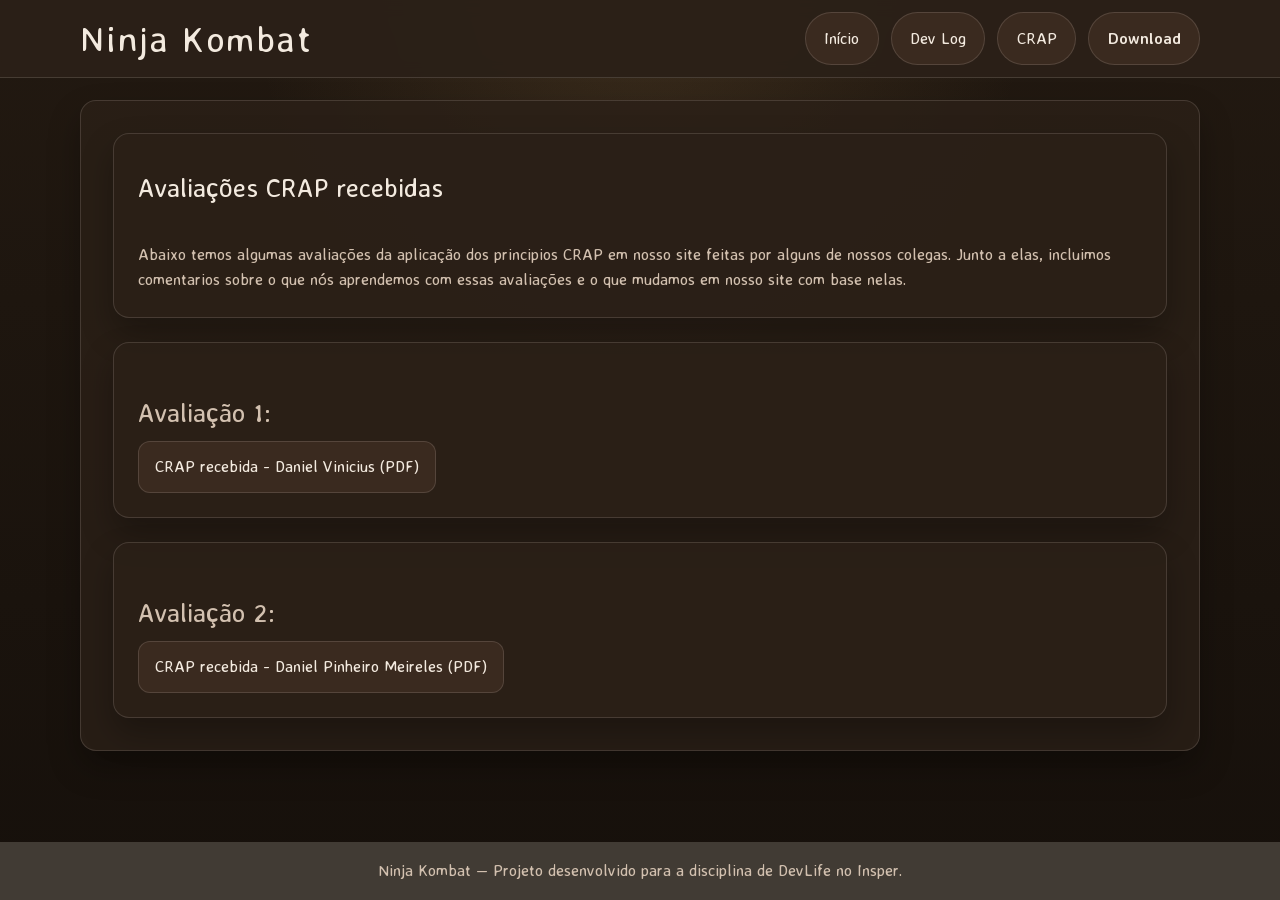
<file: crap.html>
<!DOCTYPE html>
<html lang="pt-br">

<head>
  <meta charset="UTF-8">
  <meta name="viewport" content="width=device-width, initial-scale=1.0">
  <title>Ninja Kombat</title>
  <link rel="stylesheet" href="styles.css">
  <link rel="stylesheet" href="reset.css">
  <link rel="stylesheet" href="styles.css">

  <link rel="preconnect" href="https://fonts.googleapis.com">
  <link rel="preconnect" href="https://fonts.gstatic.com" crossorigin>
  <link
    href="https://fonts.googleapis.com/css2?family=Averia+Sans+Libre:ital,wght@0,300;0,400;0,700;1,300;1,400;1,700&display=swap"
    rel="stylesheet">
</head>

<body>
  <header class="site-header">
    <div class="page header-inner">
      <div class="header-brand">
        <h1 id="title">Ninja Kombat</h1>
      </div>

      <nav class="header-actions" aria-label="Navegação principal">
        <a href="./index.html">Início</a>
        <a href="./dev-logs.html">Dev Log</a>
        <a href="./crap.html">CRAP</a>
        <a href="./Ninja-Kombat.zip" download class="download-btn">Download</a>
      </nav>
    </div>
  </header>

  <main class="page">
    <section class="hero" aria-labelledby="title">
      <div id="intro" class="content-section">
        <h2>Avaliações CRAP recebidas</h2>
        <p>
          <br>
          Abaixo temos algumas avaliações da aplicação dos principios CRAP em nosso site feitas por alguns de nossos
          colegas. Junto a elas, incluimos comentarios sobre o que nós aprendemos com essas avaliações e o que mudamos
          em nosso site com base nelas.
        </p>
      </div>

      <div id="membros" class="content-section">
        <ul class="file-list">
          <li>
            <h2>Avaliação 1:</h2>
            <a href="./avaliacao_crap_recebida/CRAP_recebida_daniel_vinicius.pdf" target="_blank" rel="noopener">
              CRAP recebida - Daniel Vinicius (PDF)
            </a>
          </li>
        </ul>
      </div>

      <div id="membros" class="content-section">
        <ul class="file-list">
          <li>
            <h2>Avaliação 2:</h2>
            <a href="./avaliacao_crap_recebida/CRAP_recebida_daniel_pinheiro_meireles.pdf" target="_blank" rel="noopener">
              CRAP recebida - Daniel Pinheiro Meireles (PDF)
            </a>
          </li>
        </ul>
      </div>
    </section>
  </main>

  <footer class="site-footer">
    <p>Ninja Kombat — Projeto desenvolvido para a disciplina de DevLife no Insper.</p>
  </footer>
</body>

</html>
</file>
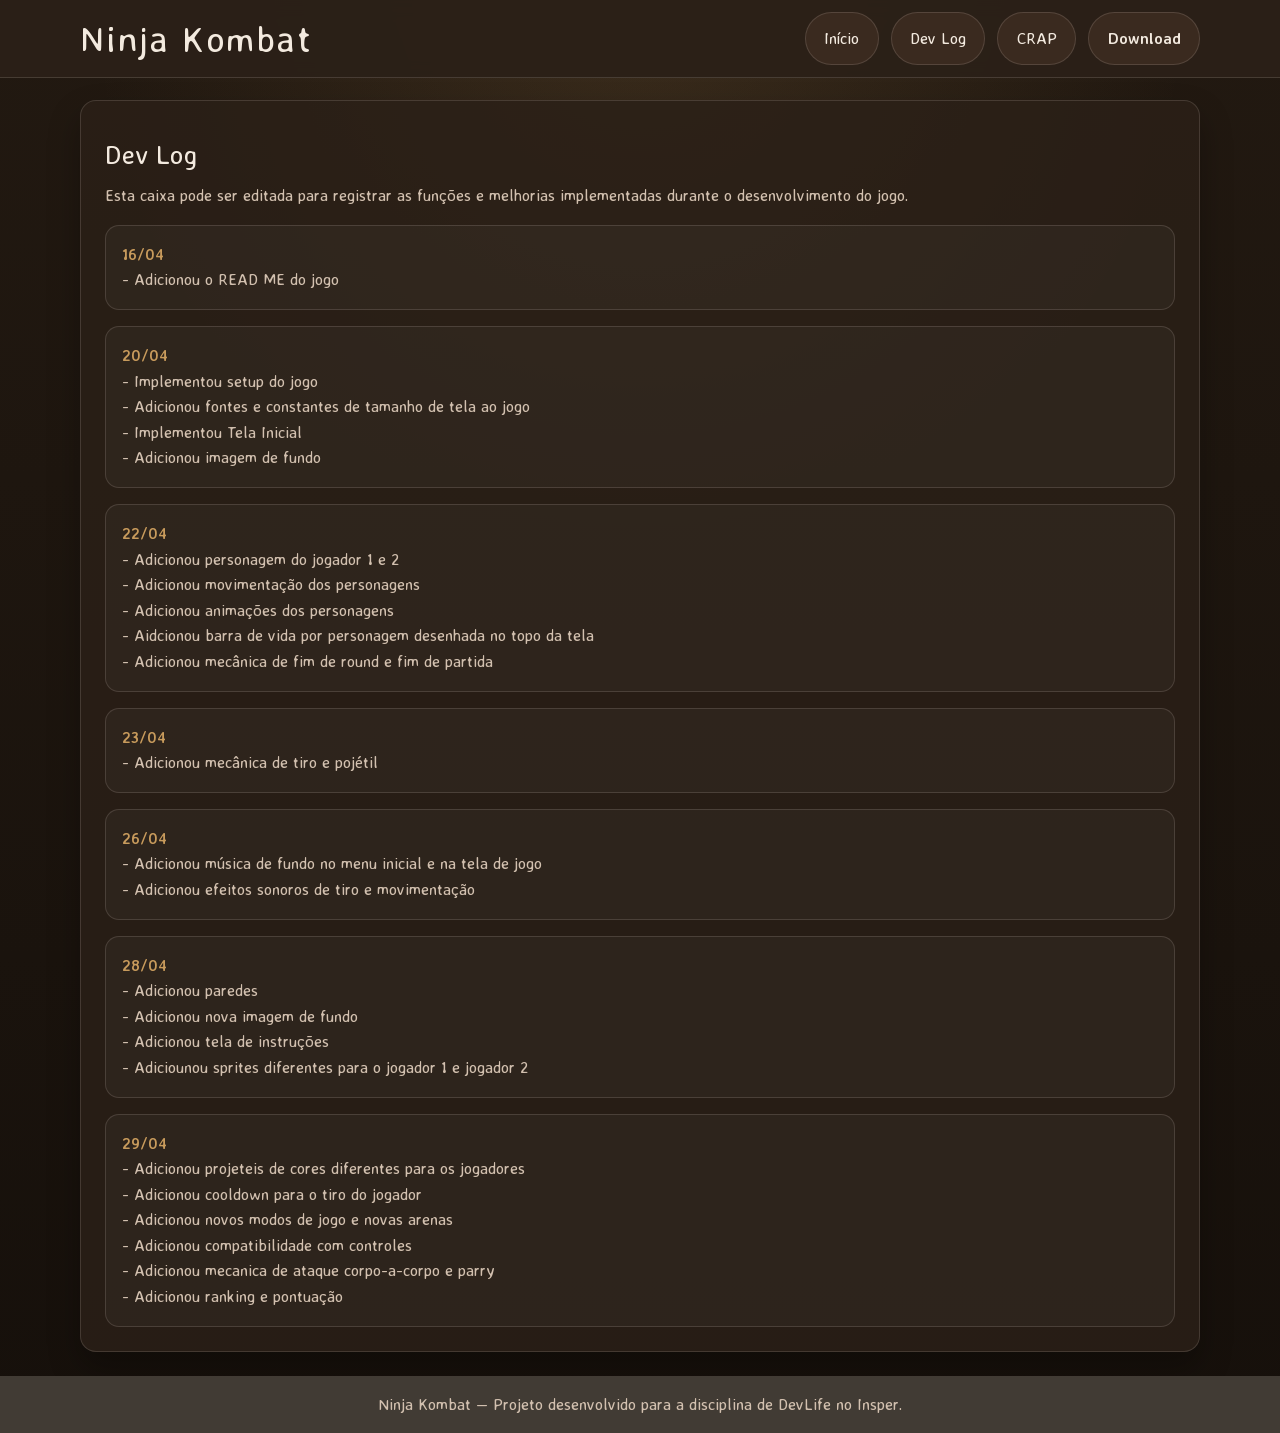
<file: dev-logs.html>
<!DOCTYPE html>
<html lang="pt-br">

<head>
  <meta charset="UTF-8">
  <meta name="viewport" content="width=device-width, initial-scale=1.0">
  <title>Ninja Kombat</title>
  <link rel="stylesheet" href="./reset.css">
  <link rel="stylesheet" href="./styles.css">

  <link rel="preconnect" href="https://fonts.googleapis.com">
  <link rel="preconnect" href="https://fonts.gstatic.com" crossorigin>
  <link
    href="https://fonts.googleapis.com/css2?family=Averia+Sans+Libre:ital,wght@0,300;0,400;0,700;1,300;1,400;1,700&display=swap"
    rel="stylesheet">
</head>

<body>
  <header class="site-header">
    <div class="page header-inner">
      <div class="header-brand">
        <h1 id="title">Ninja Kombat</h1>
      </div>

      <nav class="header-actions" aria-label="Navegação principal">
        <a href="./index.html">Início</a>
        <a href="./dev-logs.html">Dev Log</a>
        <a href="./crap.html">CRAP</a>
        <a href="./Ninja-Kombat.zip" download class="download-btn">Download</a>
      </nav>
    </div>
  </header>

  <main class="page">
    <section class="content-section devlog-section" aria-labelledby="devlog-title">
      <h2 id="devlog-title">Dev Log</h2>
      <p>
        Esta caixa pode ser editada para registrar as fun&ccedil;&otilde;es e melhorias implementadas durante o
        desenvolvimento do jogo.
      </p>

      <ol class="devlog-list">
        <li class="devlog-entry">
          <span class="devlog-date">16/04</span>
          <p>
            - Adicionou o READ ME do jogo
          </p>
        </li>

        <li class="devlog-entry">
          <span class="devlog-date">20/04</span>
          <p>
            - Implementou setup do jogo
            <br>
            - Adicionou fontes e constantes de tamanho de tela ao jogo
            <br>
            - Implementou Tela Inicial
            <br>
            - Adicionou imagem de fundo
          </p>
        </li>

        <li class="devlog-entry">
          <span class="devlog-date">22/04</span>
          <p>
          - Adicionou personagem do jogador 1 e 2
          <br>
          - Adicionou movimentação dos personagens
          <br>
          - Adicionou animações dos personagens
          <br>
          - Aidcionou barra de vida por personagem desenhada no topo da tela
          <br>
          - Adicionou mecânica de fim de round e fim de partida
          </p>
        </li>

        <li class="devlog-entry">
          <span class="devlog-date">23/04</span>
          <p>
          - Adicionou mecânica de tiro e pojétil
          </p>
        </li>

        <li class="devlog-entry">
          <span class="devlog-date">26/04</span>
          <p>
          - Adicionou música de fundo no menu inicial e na tela de jogo
          <br>
          - Adicionou efeitos sonoros de tiro e movimentação
          </p>
        </li>

        <li class="devlog-entry">
          <span class="devlog-date">28/04</span>
          <p>
          - Adicionou paredes
          <br>
          - Adicionou nova imagem de fundo
          <br>
          - Adicionou tela de instruções
          <br>
          - Adiciounou sprites diferentes para o jogador 1 e jogador 2
          </p>
        </li>

        <li class="devlog-entry">
          <span class="devlog-date">29/04</span>
          <p>
          - Adicionou projeteis de cores diferentes para os jogadores
          <br>
          - Adicionou cooldown para o tiro do jogador
          <br>
          - Adicionou novos modos de jogo e novas arenas
          <br>
          - Adicionou compatibilidade com controles
          <br>
          - Adicionou mecanica de ataque corpo-a-corpo e parry
          <br>
          - Adicionou ranking e pontuação
          </p>
        </li>
      </ol>
    </section>
  </main>

  <footer class="site-footer">
    <p>Ninja Kombat — Projeto desenvolvido para a disciplina de DevLife no Insper.</p>
  </footer>
</body>

</html>
</file>
<file: styles.css>
/* CSS gerado com auxílio do ChatGPT */

:root {
  --bg: #201810;
  --panel: #2b2018;
  --panel-2: #3a2a1f;
  --text: #f3eadf;
  --muted: #d2c0af;
  --accent: #c89b5c;
  --accent-2: #8fb18a;
  --border: rgba(243, 234, 223, 0.14);
  --shadow: 0 1rem 2rem rgba(0, 0, 0, 0.28);
  --radius: 1rem;
  --max-width: 72rem;
  --header-height: 4.75rem;
}

* {
  box-sizing: border-box;
}

html {
  font-size: 16px;
  scroll-behavior: smooth;
}

body {
  margin: 0;
  padding-top: var(--header-height);
  min-height: 100vh;
  display: flex;
  flex-direction: column;
  font-family: "Averia Sans Libre", system-ui, sans-serif;
  background:
    radial-gradient(circle at top, rgba(200, 155, 92, 0.15), transparent 35%),
    linear-gradient(180deg, #221911, #16100b);
  color: var(--text);
  line-height: 1.6;
}

img,
iframe {
  display: block;
  max-width: 100%;
}

a {
  color: inherit;
  text-decoration: none;
}

.page {
  width: 100%;
  max-width: var(--max-width);
  margin: 0 auto;
  padding-left: 1rem;
  padding-right: 1rem;
}

.site-header {
  position: fixed;
  top: 0;
  left: 0;
  width: 100%;
  z-index: 1000;
  background: rgba(43, 32, 24, 0.94);
  backdrop-filter: blur(0.5rem);
  border-bottom: 0.0625rem solid var(--border);
}

.header-inner {
  min-height: var(--header-height);
  display: flex;
  align-items: center;
  justify-content: space-between;
  gap: 1rem;
  padding-top: 0.75rem;
  padding-bottom: 0.75rem;
}

.header-brand {
  display: flex;
  flex-direction: column;
  gap: 0.25rem;
}

#title {
  margin: 0;
  font-size: 2.25rem;
  line-height: 1;
  letter-spacing: 0.05em;
}

.header-actions {
  display: flex;
  align-items: center;
  gap: 0.75rem;
  flex-wrap: wrap;
  justify-content: flex-end;
}

.header-actions a,
.download-btn,
.primary-btn {
  display: inline-flex;
  align-items: center;
  justify-content: center;
  padding: 0.8rem 1.15rem;
  border-radius: 999rem;
  border: 0.0625rem solid var(--border);
  background: var(--panel-2);
  color: var(--text);
  font-size: 1rem;
  transition: transform 0.2s ease, border-color 0.2s ease, background-color 0.2s ease;
}

.header-actions a:hover,
.download-btn:hover,
.primary-btn:hover {
  transform: translateY(-0.1rem);
  border-color: var(--accent);
}

.download-btn,
.primary-btn {
  background: var(--accent);
  color: #23170f;
  font-weight: 700;
}

main.page {
  flex: 1;
  display: flex;
  flex-direction: column;
  gap: 1.5rem;
  padding-top: 1.5rem;
  padding-bottom: 1.5rem;
}

main.crap-page {
  padding-bottom: clamp(4rem, 12vh, 7rem);
}

.hero,
.content-section {
  width: 100%;
  background: rgba(43, 32, 24, 0.82);
  border: 0.0625rem solid var(--border);
  border-radius: var(--radius);
  box-shadow: var(--shadow);
}

.hero {
  display: flex;
  flex-direction: column;
  gap: 1.5rem;
  padding: 1.5rem;
}

.hero-media {
  width: 100%;
  display: flex;
}

.hero-media img {
  width: 80%;
  border-radius: 0.875rem;
  border: 0.0625rem solid var(--border);
}

.content-section {
  padding: 1.5rem;
}

.content-section h2 {
  margin-bottom: 0.5rem;
  margin-top: 0.5rem;
  font-size: 1.65rem;
}

.content-section p,
.content-section li {
  margin: 0;
  color: var(--muted);
  font-size: 1rem;
}

.content-section p + p {
  margin-top: 1rem;
}

.screens-section > p {
  margin-bottom: 1rem;
}

.screens-grid {
  display: grid;
  grid-template-columns: repeat(auto-fit, minmax(13rem, 1fr));
  gap: 1rem;
  margin-top: 1rem;
}

.screen-card {
  margin: 0;
  padding: 0.75rem;
  background: rgba(255, 255, 255, 0.03);
  border: 0.0625rem solid var(--border);
  border-radius: 0.875rem;
}

.screen-trigger {
  width: 100%;
  padding: 0;
  border: 0;
  background: transparent;
  cursor: zoom-in;
}

.screen-card img {
  width: 100%;
  border-radius: 0.6rem;
  border: 0.0625rem solid var(--border);
}

.screen-card figcaption {
  margin-top: 0.65rem;
  color: var(--muted);
  font-size: 0.95rem;
  text-align: center;
}
.file-list {
  margin-top: 1rem;
  display: flex;
  flex-direction: column;
  gap: 0.75rem;
}

.file-list a {
  display: inline-flex;
  max-width: 100%;
  padding: 0.75rem 1rem;
  border: 0.0625rem solid var(--border);
  border-radius: 0.75rem;
  background: var(--panel-2);
  color: var(--text);
  overflow-wrap: anywhere;
  transition: transform 0.2s ease, border-color 0.2s ease, background-color 0.2s ease;
}

.file-list a:hover {
  transform: translateY(-0.1rem);
  border-color: var(--accent);
}

.devlog-section > p {
  margin-bottom: 1rem;
}

.devlog-list {
  margin: 0;
  padding: 0;
  display: flex;
  flex-direction: column;
  gap: 1rem;
  list-style: none;
}

.devlog-entry {
  padding: 1rem;
  border: 0.0625rem solid var(--border);
  border-radius: 0.875rem;
  background: rgba(255, 255, 255, 0.03);
}

.devlog-entry h3 {
  margin: 0.35rem 0 0.45rem;
  color: var(--text);
  font-size: 1.25rem;
}

.devlog-entry p {
  margin: 0;
}

.devlog-date {
  display: inline-flex;
  color: var(--accent);
  font-size: 0.95rem;
  font-weight: 700;
}

.members-list,
.steps-list {
  margin: 0;
  padding-left: 1.25rem;
  display: flex;
  flex-direction: column;
  gap: 0.7rem;
}

.video-wrapper {
  margin-top: 1rem;
  display: flex;
  align-items: center;
  justify-content: center;
}

.video-wrapper iframe {
  width: 80%;
  aspect-ratio: 16 / 9;
  border: 0;
  border-radius: 0.875rem;
}

body.lightbox-open {
  overflow: hidden;
}

.lightbox {
  position: fixed;
  inset: 0;
  z-index: 2000;
  display: flex;
  align-items: center;
  justify-content: center;
  padding: 1.5rem;
  background: rgba(0, 0, 0, 0.88);
}

.lightbox[hidden] {
  display: none;
}

.lightbox-image {
  max-width: min(92vw, 80rem);
  max-height: 88vh;
  border-radius: 0.875rem;
  border: 0.0625rem solid rgba(255, 255, 255, 0.18);
  box-shadow: 0 1.5rem 3rem rgba(0, 0, 0, 0.45);
}

.lightbox-close {
  position: absolute;
  top: 1rem;
  right: 1rem;
  width: 2.75rem;
  height: 2.75rem;
  border: 0;
  border-radius: 999rem;
  background: rgba(255, 255, 255, 0.12);
  color: var(--text);
  font-size: 1.8rem;
  line-height: 1;
  cursor: pointer;
}

.site-footer {
  padding: 1rem 1.5rem;
  display: flex;
  justify-content: center;
  text-align: center;
  color: var(--muted);
  background-color: color-mix(in srgb, var(--bg), white 15%);
  border: none;
  border-radius: 0px;
  width: 100%;
}

code {
  padding: 0.15rem 0.4rem;
  border-radius: 0.35rem;
  background: rgba(255, 255, 255, 0.08);
  color: var(--accent-2);
}

@media (min-width: 48rem) {
  .hero {
    padding: 2rem;
  }

  .hero-media {
    justify-content: center;
  }

  .hero-media img {
    max-width: 100%;
  }
}

@media (max-width: 48rem) {
  main.page {
    margin-top: 3rem;
  }

  .header-inner {
    flex-direction: column;
    align-items: flex-start;
  }

  .header-brand {
    width: 100%;
  }

  .header-actions {
    width: 100%;
    justify-content: space-between;
    align-items: center;
  }

  .header-actions a,
  .download-btn {
    max-width: 25%;
  }

  #title {
    text-align: center;
    font-size: 2rem;
  }
}

@media (max-width: 26rem) {
  .header-actions {
    flex-direction: column;
  }

  .header-actions a,
  .download-btn {
    max-width: 100%;
    width: 100%;
  }

  main.page {
    margin-top: 16rem;
  }
}
</file>
